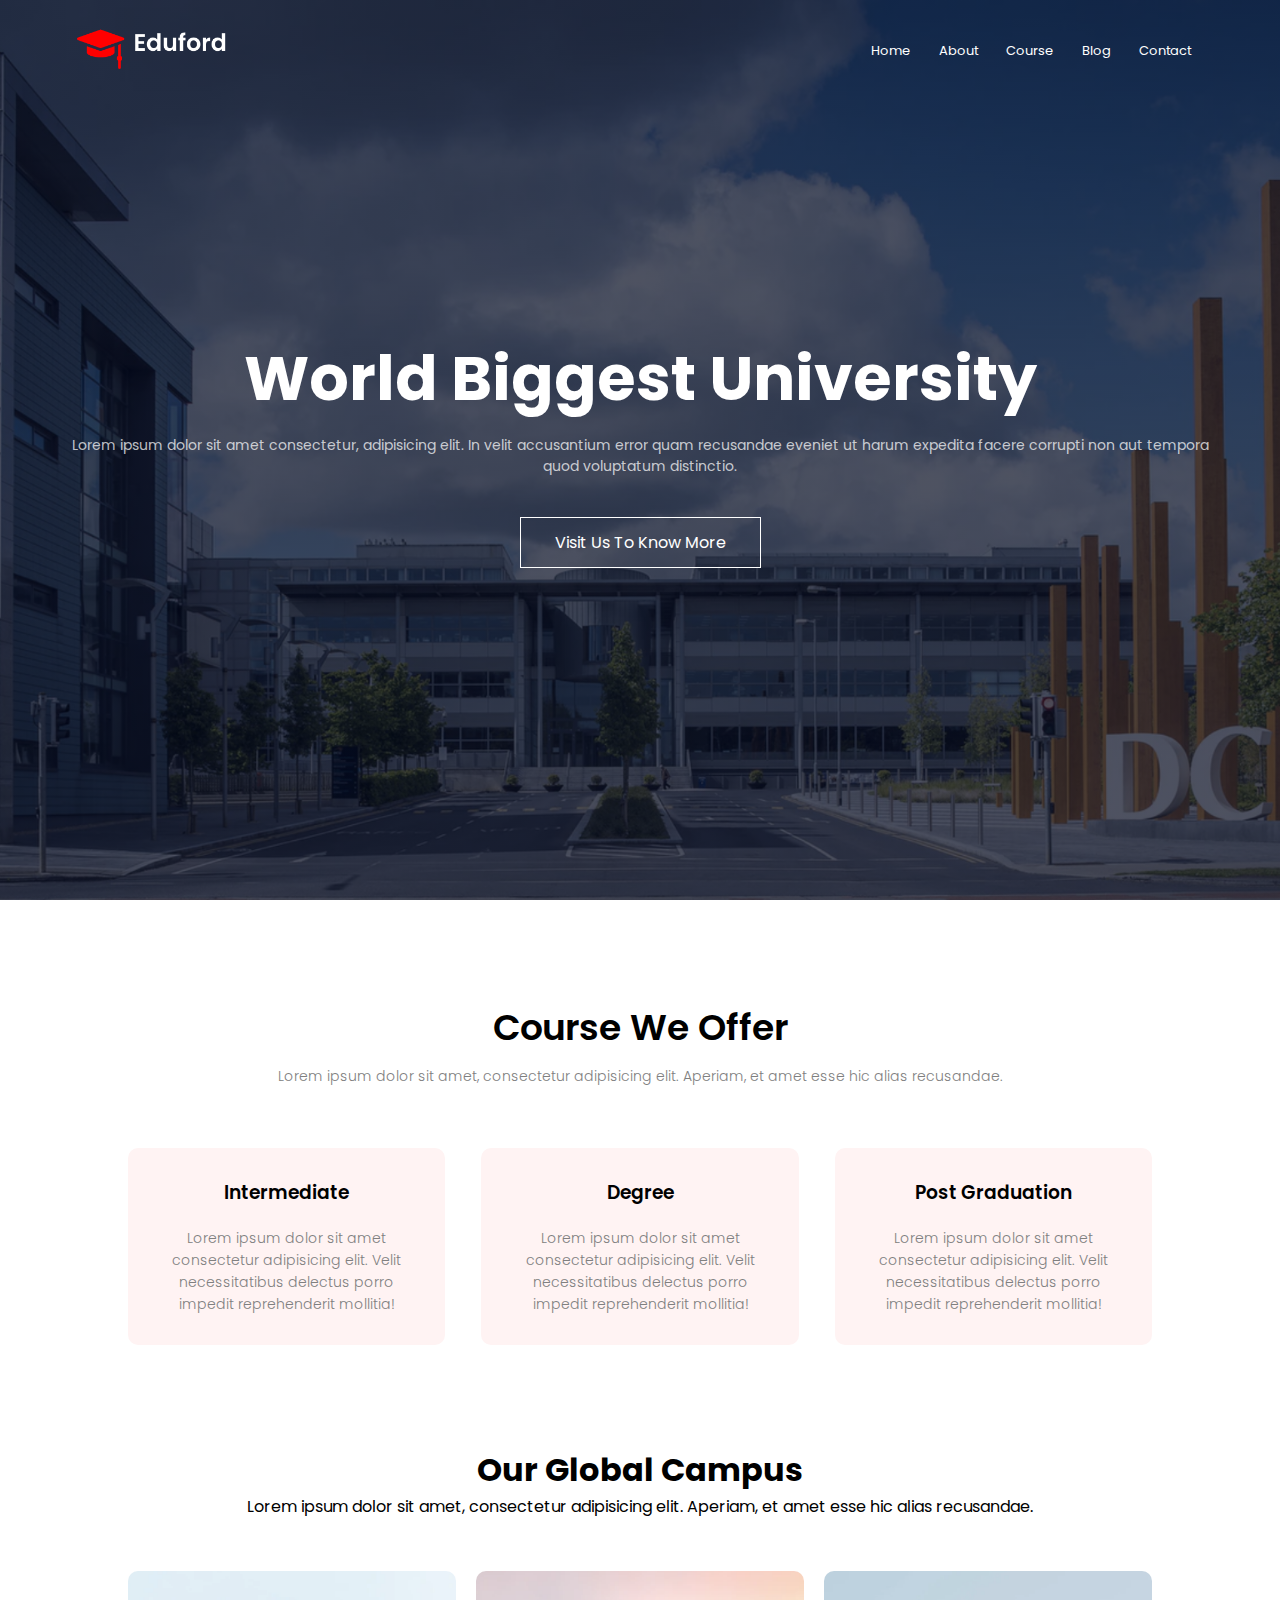
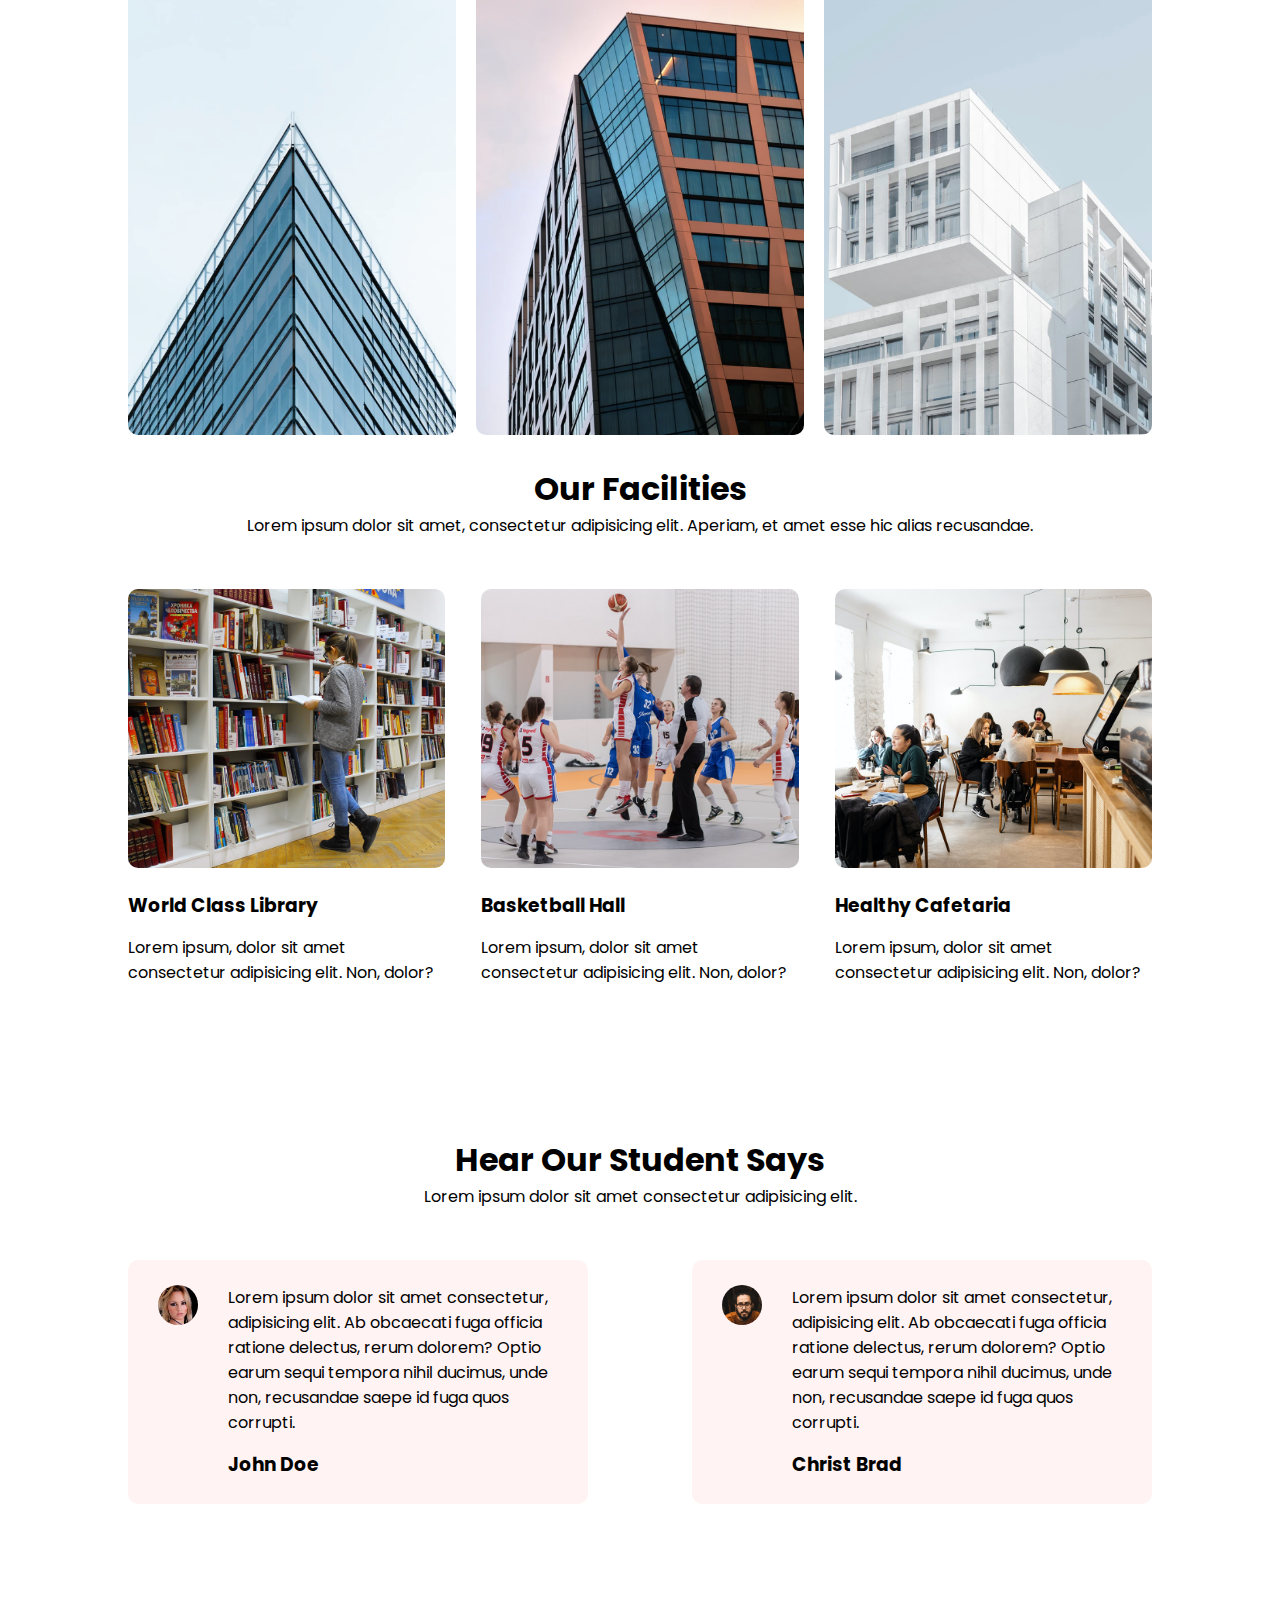
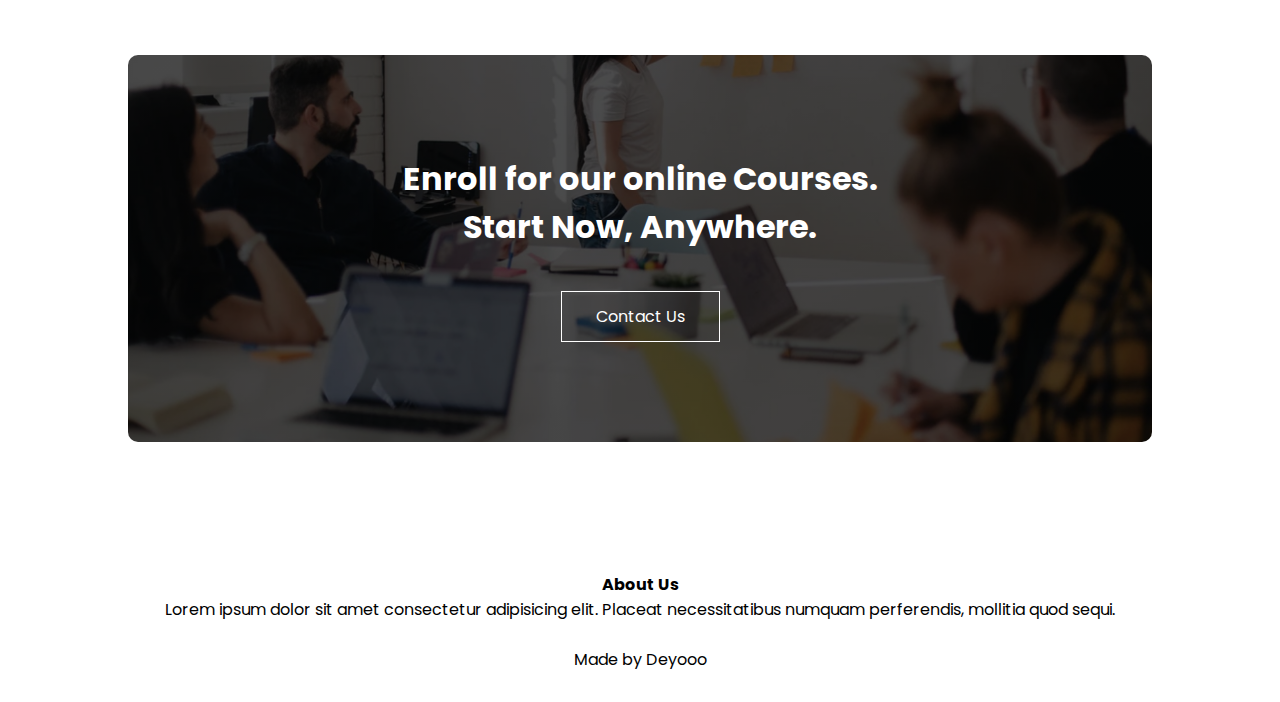
<file: index.html>
<!DOCTYPE html>
<html lang="en">

<head>
    <meta charset="UTF-8">
    <meta name="viewport" content="width=device-width, initial-scale=1.0">
    <link rel="stylesheet" href="style/style.css">
    <link rel="stylesheet" href="https://pro.fontawesome.com/releases/v5.10.0/css/all.css"
        integrity="sha384-AYmEC3Yw5cVb3ZcuHtOA93w35dYTsvhLPVnYs9eStHfGJvOvKxVfELGroGkvsg+p" crossorigin="anonymous" />
    <title>Web Design Practice</title>
</head>

<body>
    <section class="header">
        <nav>
            <a href="index.html"><img src="img/logo.png" alt=""></a>
            <div class="nav-links" id="navLinks">
                <i class="fa fa-times" onclick="hideMenu()"></i>
                <ul>
                    <li><a href="index.html">Home</a></li>
                    <li><a href="about.html">About</a></li>
                    <li><a href="course.html">Course</a></li>
                    <li><a href="blog.html">Blog</a></li>
                    <li><a href="contact.html">Contact</a></li>
                </ul>
            </div>
            <i class="fa fa-bars" onclick="showMenu()"></i>
        </nav>
        <div class="text-box">
            <h1>World Biggest University</h1>
            <p>Lorem ipsum dolor sit amet consectetur, adipisicing elit. In velit accusantium error quam recusandae
                eveniet ut harum expedita facere corrupti non aut tempora quod voluptatum distinctio.
            </p>
            <a href="" class="hero-btn">Visit Us To Know More</a>
        </div>
    </section>

    <!-- Course Section  -->

    <section class="course">
        <h1>Course We Offer</h1>
        <p>Lorem ipsum dolor sit amet, consectetur adipisicing elit. Aperiam, et amet esse hic alias recusandae.</p>
        <div class="row">
            <div class="course-col">
                <h3>Intermediate</h3>
                <p>Lorem ipsum dolor sit amet consectetur adipisicing elit. Velit necessitatibus delectus porro impedit
                    reprehenderit mollitia!</p>
            </div>
            <div class="course-col">
                <h3>Degree</h3>
                <p>Lorem ipsum dolor sit amet consectetur adipisicing elit. Velit necessitatibus delectus porro impedit
                    reprehenderit mollitia!</p>
            </div>
            <div class="course-col">
                <h3>Post Graduation</h3>
                <p>Lorem ipsum dolor sit amet consectetur adipisicing elit. Velit necessitatibus delectus porro impedit
                    reprehenderit mollitia!</p>
            </div>
        </div>
    </section>

    <!-- Campus Section -->

    <section class="campus">
        <h1>Our Global Campus</h1>
        <p>Lorem ipsum dolor sit amet, consectetur adipisicing elit. Aperiam, et amet esse hic alias recusandae.</p>

        <div class="row">
            <div class="campus-col">
                <img src="img/london.png" alt="" srcset="">
                <div class="layer">
                    <h3>London</h3>
                </div>
            </div>
            <div class="campus-col">
                <img src="img/newyork.png" alt="" srcset="">
                <div class="layer">
                    <h3>New York</h3>
                </div>
            </div>
            <div class="campus-col">
                <img src="img/washington.png" alt="" srcset="">
                <div class="layer">
                    <h3>Washington</h3>
                </div>
            </div>
        </div>
    </section>

    <!-- Facilities -->

    <section class="facilities">
        <h1>Our Facilities</h1>
        <p>Lorem ipsum dolor sit amet, consectetur adipisicing elit. Aperiam, et amet esse hic alias recusandae.</p>
        <div class="row">
            <div class="facilities-col">
                <img src="img/library.png" alt="">
                <h3>World Class Library</h3>
                <p>Lorem ipsum, dolor sit amet consectetur adipisicing elit. Non, dolor?</p>
            </div>
            <div class="facilities-col">
                <img src="img/basketball.png" alt="">
                <h3>Basketball Hall</h3>
                <p>Lorem ipsum, dolor sit amet consectetur adipisicing elit. Non, dolor?</p>
            </div>
            <div class="facilities-col">
                <img src="img/cafeteria.png" alt="">
                <h3>Healthy Cafetaria</h3>
                <p>Lorem ipsum, dolor sit amet consectetur adipisicing elit. Non, dolor?</p>
            </div>
        </div>
    </section>

    <!-- Testimonial -->
    <section class="testimonials">
        <h1>Hear Our Student Says</h1>
        <p>Lorem ipsum dolor sit amet consectetur adipisicing elit.</p>
        <div class="row">
            <div class="testimonial-col">
                <img src="img/user1.jpg" alt="">
                <div>
                    <p>
                        Lorem ipsum dolor sit amet consectetur, adipisicing elit. Ab obcaecati fuga officia ratione
                        delectus, rerum dolorem? Optio earum sequi tempora nihil ducimus, unde non, recusandae saepe id
                        fuga quos corrupti.
                    </p>
                    <h3>John Doe</h3>
                    <i class="fa fa-star"></i>
                    <i class="fa fa-star"></i>
                    <i class="fa fa-star"></i>
                    <i class="fa fa-star"></i>
                </div>
            </div>
            <div class="testimonial-col">
                <img src="img/user2.jpg" alt="">
                <div>
                    <p>
                        Lorem ipsum dolor sit amet consectetur, adipisicing elit. Ab obcaecati fuga officia ratione
                        delectus, rerum dolorem? Optio earum sequi tempora nihil ducimus, unde non, recusandae saepe id
                        fuga quos corrupti.
                    </p>
                    <h3>Christ Brad</h3>
                    <i class="fa fa-star"></i>
                    <i class="fa fa-star"></i>
                    <i class="fa fa-star"></i>
                    <i class="fa fa-star"></i>
                </div>
            </div>
        </div>
    </section>

    <!-- Call To Action -->
    <section class="cta">
        <h1>Enroll for our online Courses. <br> Start Now, Anywhere.</h1>
        <a href="" class="hero-btn">Contact Us</a>
    </section>

    <!-- Footer -->
    <section class="footer">
        <h4>About Us</h4>
        <p>Lorem ipsum dolor sit amet consectetur adipisicing elit. Placeat necessitatibus numquam perferendis, mollitia
            quod sequi.</p>
        <div class="icons">
            <i class="fab fa-facebook"></i>
            <i class="fab fa-twitter"></i>
            <i class="fab fa-instagram"></i>
        </div>
        <p>Made by Deyooo</p>
    </section>
    <script src=" script.js"></script>
</body>

</html>
</file>
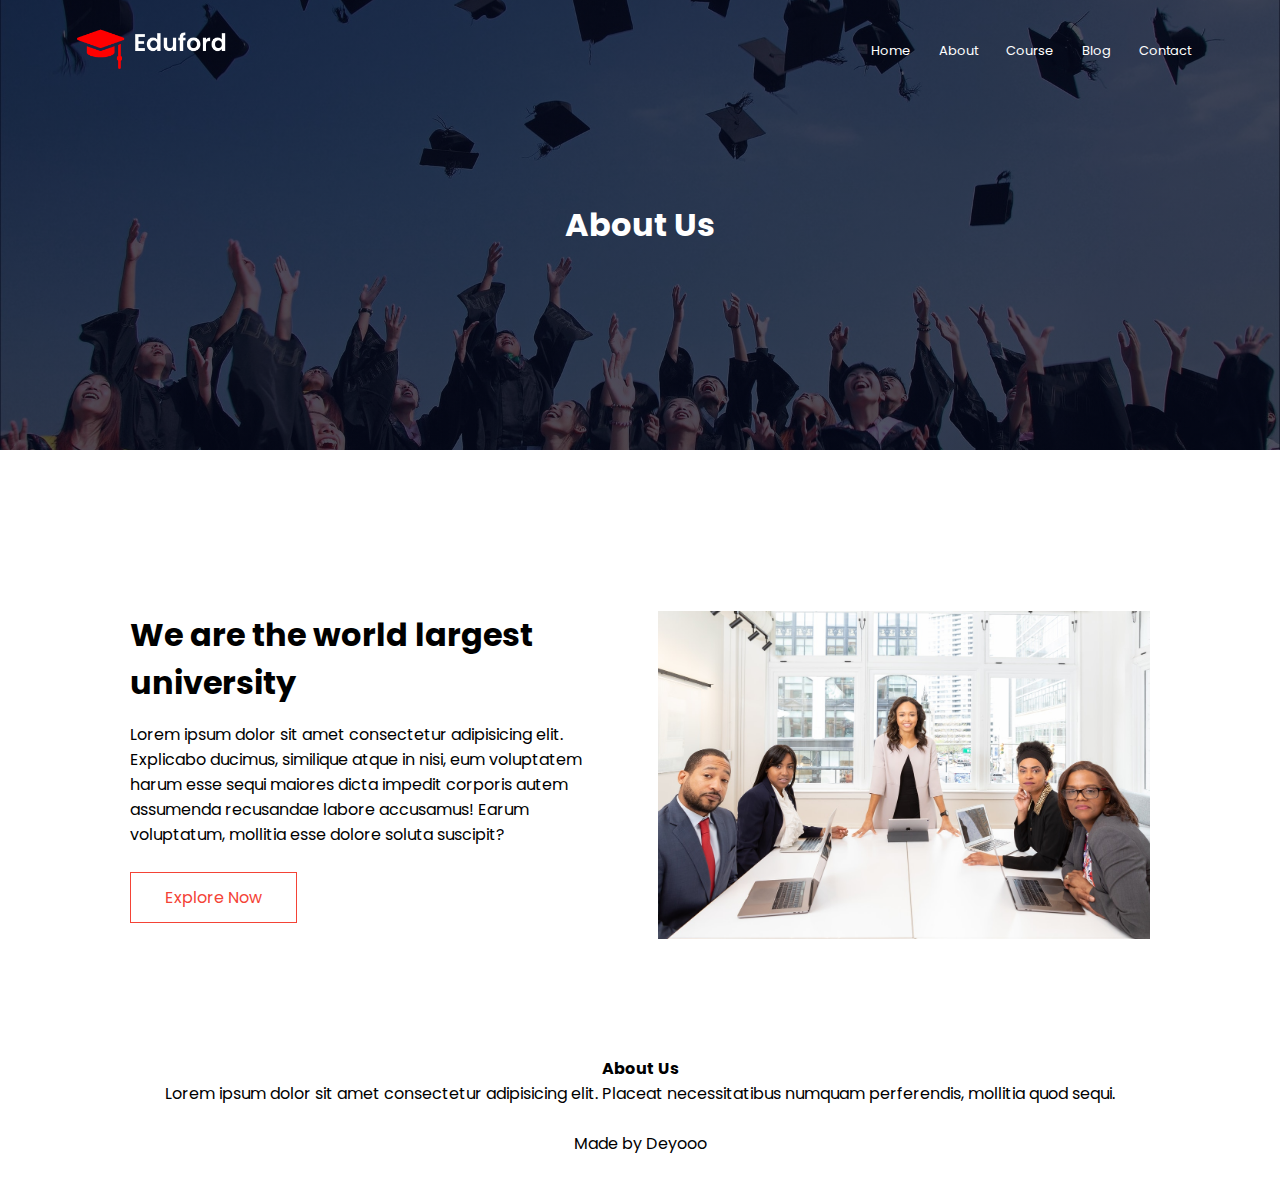
<file: about.html>
<!DOCTYPE html>
<html lang="en">

<head>
    <meta charset="UTF-8">
    <meta name="viewport" content="width=device-width, initial-scale=1.0">
    <link rel="stylesheet" href="style/style.css">
    <link rel="stylesheet" href="https://pro.fontawesome.com/releases/v5.10.0/css/all.css"
        integrity="sha384-AYmEC3Yw5cVb3ZcuHtOA93w35dYTsvhLPVnYs9eStHfGJvOvKxVfELGroGkvsg+p" crossorigin="anonymous" />
    <title>Web Design Practice</title>
</head>

<body>
    <section class="sub-header">
        <nav>
            <a href="index.html"><img src="img/logo.png" alt=""></a>
            <div class="nav-links" id="navLinks">
                <i class="fa fa-times" onclick="hideMenu()"></i>
                <ul>
                    <li><a href="index.html">Home</a></li>
                    <li><a href="about.html">About</a></li>
                    <li><a href="course.html">Course</a></li>
                    <li><a href="blog.html">Blog</a></li>
                    <li><a href="contact.html">Contact</a></li>
                </ul>
            </div>
            <i class="fa fa-bars" onclick="showMenu()"></i>
        </nav>
        <h1>About Us</h1>

    </section>

    <!-- About Us -->

    <section class="about-us">
        <div class="row">
            <div class="about-col">
                <h1>We are the world largest university</h1>
                <p>Lorem ipsum dolor sit amet consectetur adipisicing elit. Explicabo ducimus, similique atque in nisi,
                    eum voluptatem harum esse sequi maiores dicta impedit corporis autem assumenda recusandae labore
                    accusamus! Earum voluptatum, mollitia esse dolore soluta suscipit?</p>
                <a href="" class="hero-btn red-btn">Explore Now</a>
            </div>
            <div class="about-col">
                <img src="/img/about.jpg" alt="">
            </div>

        </div>
    </section>

    <!-- Footer -->
    <section class="footer">
        <h4>About Us</h4>
        <p>Lorem ipsum dolor sit amet consectetur adipisicing elit. Placeat necessitatibus numquam perferendis, mollitia
            quod sequi.</p>
        <div class="icons">
            <i class="fab fa-facebook"></i>
            <i class="fab fa-twitter"></i>
            <i class="fab fa-instagram"></i>
        </div>
        <p>Made by Deyooo</p>
    </section>
    <script src=" script.js"></script>
</body>

</html>
</file>
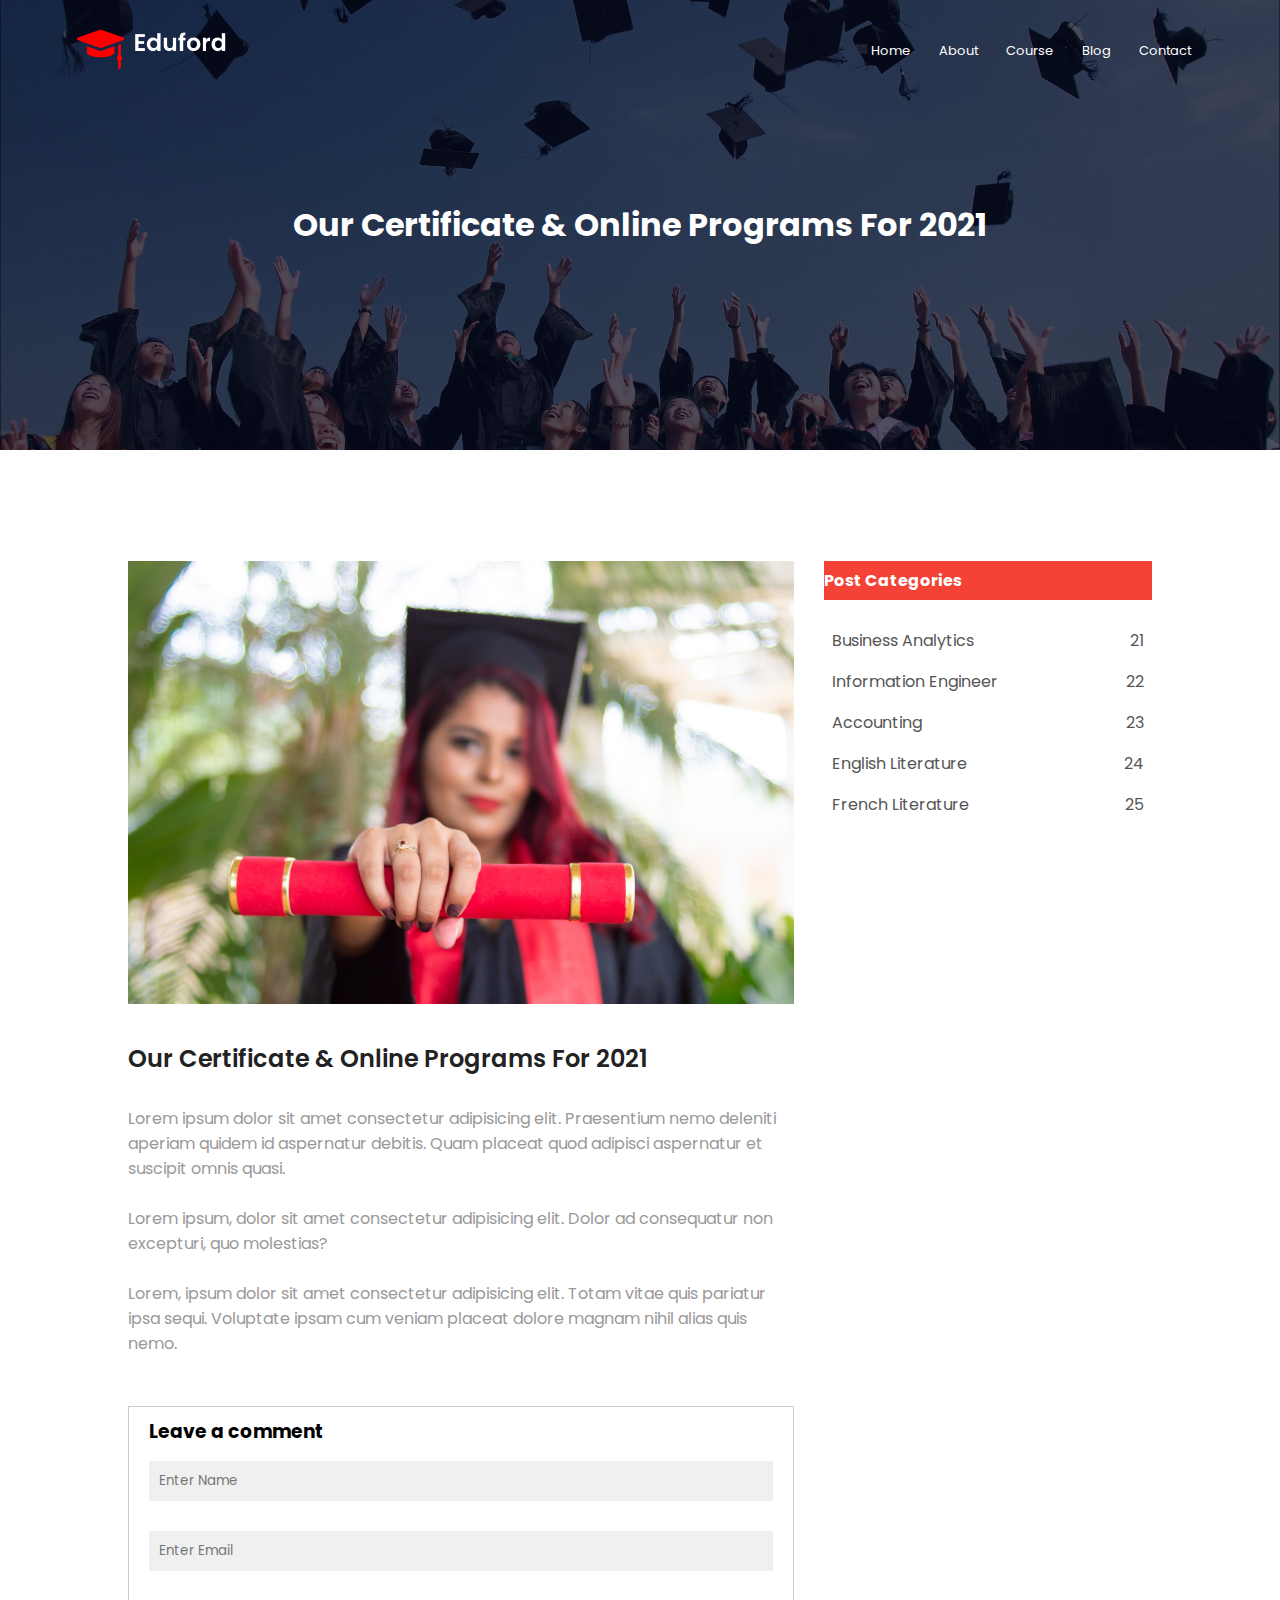
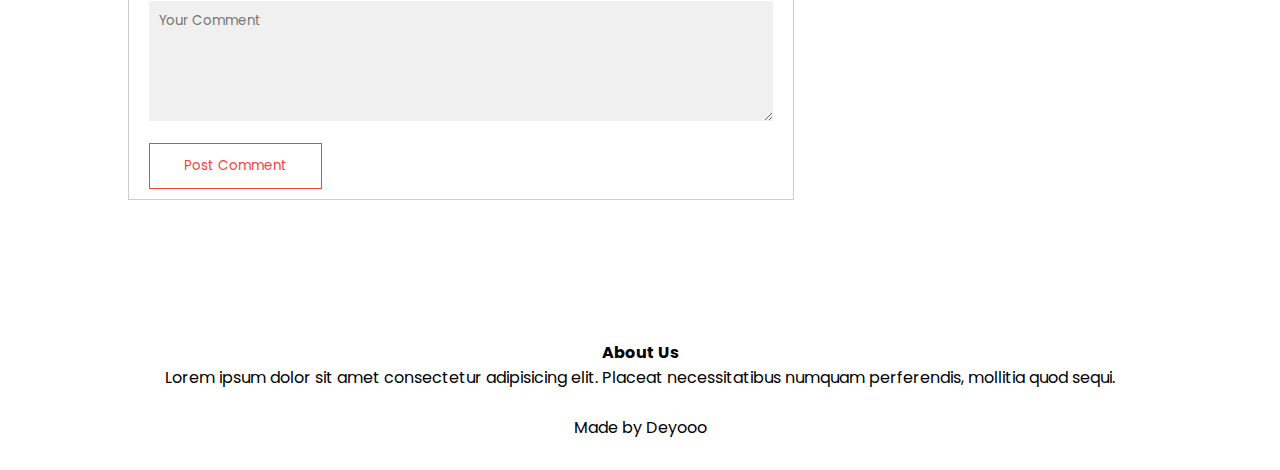
<file: blog.html>
<!DOCTYPE html>
<html lang="en">

<head>
    <meta charset="UTF-8">
    <meta name="viewport" content="width=device-width, initial-scale=1.0">
    <link rel="stylesheet" href="style/style.css">
    <link rel="stylesheet" href="https://pro.fontawesome.com/releases/v5.10.0/css/all.css"
        integrity="sha384-AYmEC3Yw5cVb3ZcuHtOA93w35dYTsvhLPVnYs9eStHfGJvOvKxVfELGroGkvsg+p" crossorigin="anonymous" />
    <title>Web Design Practice</title>
</head>

<body>
    <section class="sub-header">
        <nav>
            <a href="index.html"><img src="img/logo.png" alt=""></a>
            <div class="nav-links" id="navLinks">
                <i class="fa fa-times" onclick="hideMenu()"></i>
                <ul>
                    <li><a href="index.html">Home</a></li>
                    <li><a href="about.html">About</a></li>
                    <li><a href="course.html">Course</a></li>
                    <li><a href="blog.html">Blog</a></li>
                    <li><a href="contact.html">Contact</a></li>
                </ul>
            </div>
            <i class="fa fa-bars" onclick="showMenu()"></i>
        </nav>
        <h1>Our Certificate & Online Programs For 2021</h1>
    </section>

    <!-- Blog Page Content -->

    <section class="blog-content">
        <div class="row">
            <div class="blog-left">
                <img src="/img/certificate.jpg" alt="">
                <h2>Our Certificate & Online Programs For 2021</h2>
                <p>Lorem ipsum dolor sit amet consectetur adipisicing elit. Praesentium nemo deleniti aperiam quidem id
                    aspernatur debitis. Quam placeat quod adipisci aspernatur et suscipit omnis quasi.</p>
                <br>
                <p>Lorem ipsum, dolor sit amet consectetur adipisicing elit. Dolor ad consequatur non excepturi, quo
                    molestias?</p>
                <br>
                <p>Lorem, ipsum dolor sit amet consectetur adipisicing elit. Totam vitae quis pariatur ipsa sequi.
                    Voluptate ipsam cum veniam placeat dolore magnam nihil alias quis nemo.
                </p>

                <div class="comment-box">
                    <h3>Leave a comment</h3>
                    <form action="" class="comment-form">
                        <input type="text" placeholder="Enter Name">
                        <input type="email" placeholder="Enter Email">
                        <Textarea rows="5" placeholder="Your Comment"></Textarea>
                    </form>
                    <button type="submit" class="hero-btn red-btn">Post Comment</button>
                </div>
            </div>
            <div class="blog-right">
                <h3>Post Categories</h3>
                <div>
                    <span>Business Analytics</span>
                    <span>21</span>
                </div>

                <div>
                    <span>Information Engineer</span>
                    <span>22</span>
                </div>

                <div>
                    <span>Accounting</span>
                    <span>23</span>
                </div>
                <div>
                    <span>English Literature</span>
                    <span>24</span>
                </div>
                <div>
                    <span>French Literature</span>
                    <span>25</span>
                </div>
            </div>
        </div>
    </section>
    <!-- Footer -->
    <section class="footer">
        <h4>About Us</h4>
        <p>Lorem ipsum dolor sit amet consectetur adipisicing elit. Placeat necessitatibus numquam perferendis, mollitia
            quod sequi.</p>
        <div class="icons">
            <i class="fab fa-facebook"></i>
            <i class="fab fa-twitter"></i>
            <i class="fab fa-instagram"></i>
        </div>
        <p>Made by Deyooo</p>
    </section>
    <script src=" script.js"></script>
</body>

</html>
</file>
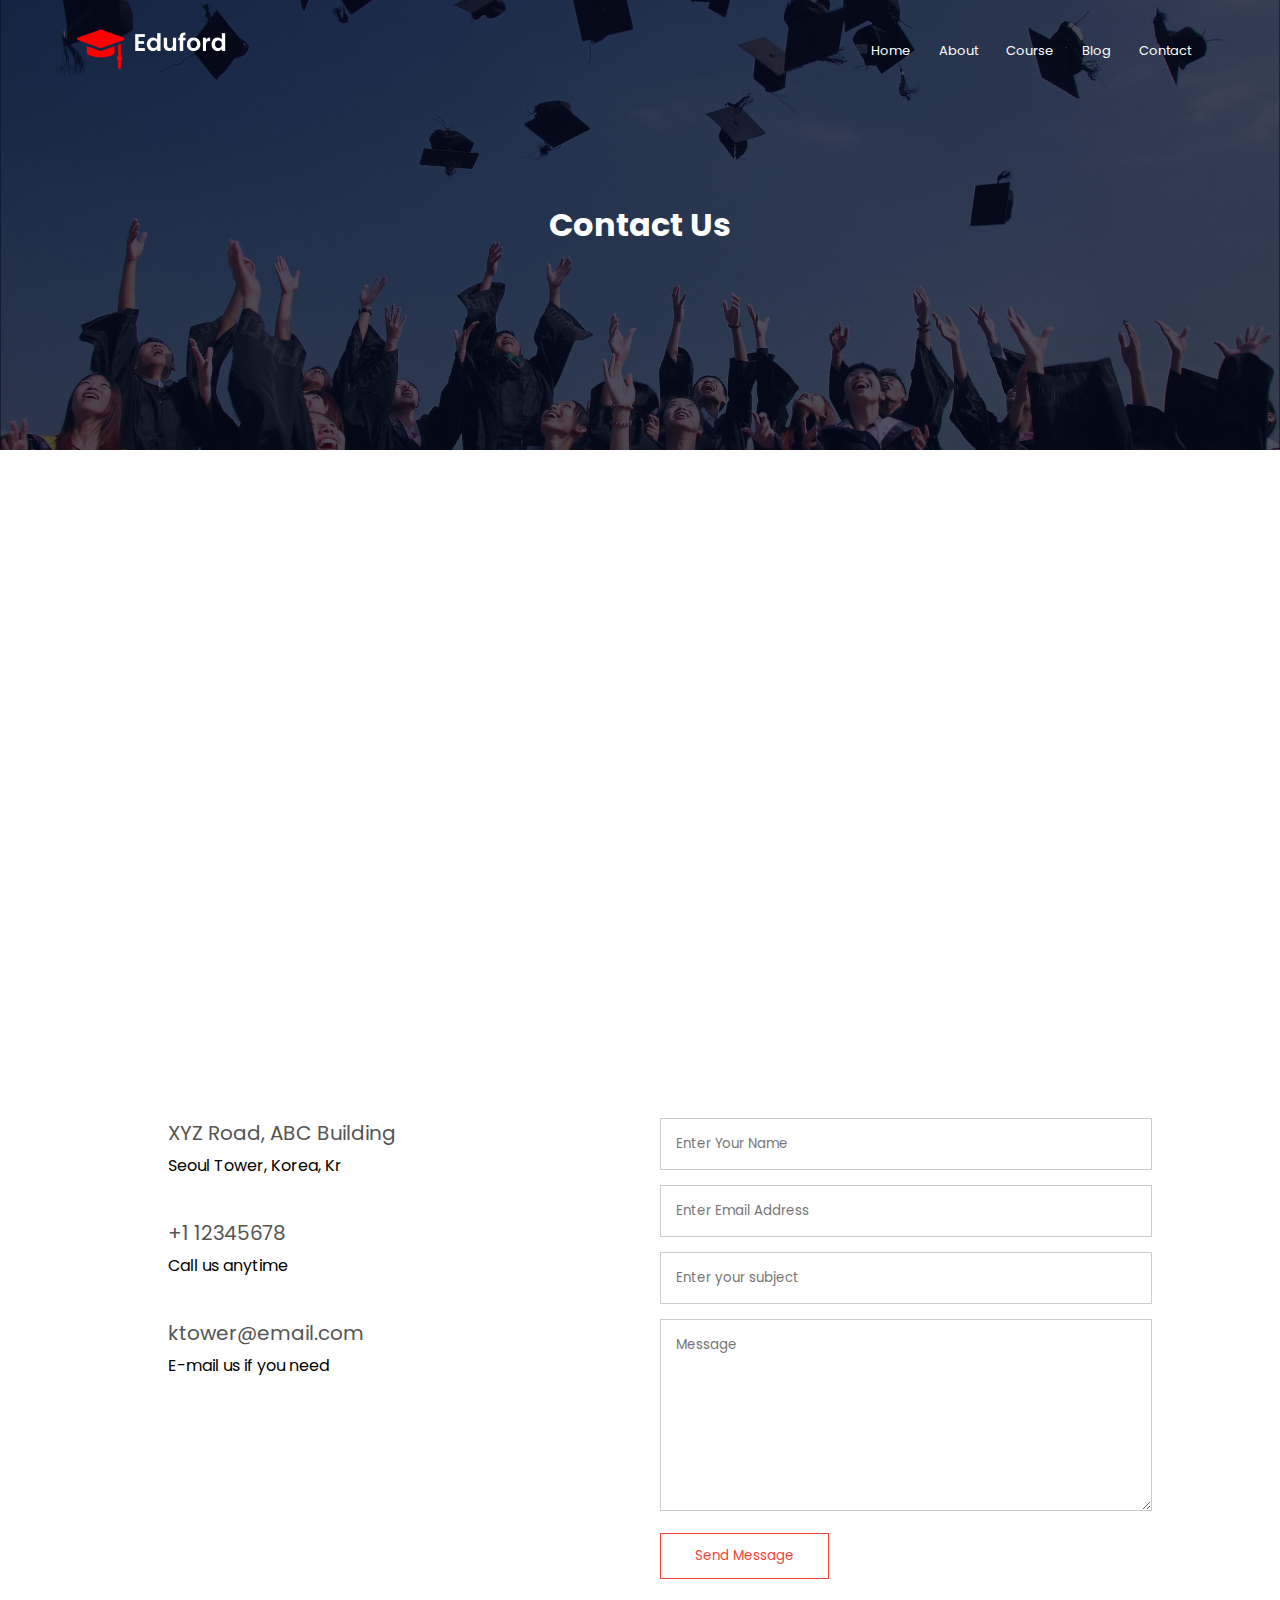
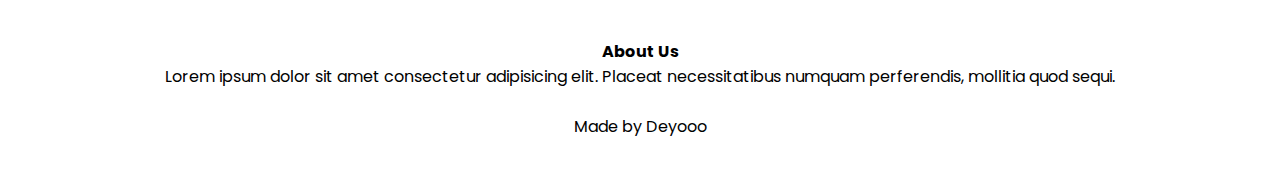
<file: contact.html>
<!DOCTYPE html>
<html lang="en">

<head>
    <meta charset="UTF-8">
    <meta name="viewport" content="width=device-width, initial-scale=1.0">
    <link rel="stylesheet" href="style/style.css">
    <link rel="stylesheet" href="https://pro.fontawesome.com/releases/v5.10.0/css/all.css"
        integrity="sha384-AYmEC3Yw5cVb3ZcuHtOA93w35dYTsvhLPVnYs9eStHfGJvOvKxVfELGroGkvsg+p" crossorigin="anonymous" />
    <title>Web Design Practice</title>
</head>

<body>
    <section class="sub-header">
        <nav>
            <a href="index.html"><img src="img/logo.png" alt=""></a>
            <div class="nav-links" id="navLinks">
                <i class="fa fa-times" onclick="hideMenu()"></i>
                <ul>
                    <li><a href="index.html">Home</a></li>
                    <li><a href="about.html">About</a></li>
                    <li><a href="course.html">Course</a></li>
                    <li><a href="blog.html">Blog</a></li>
                    <li><a href="contact.html">Contact</a></li>
                </ul>
            </div>
            <i class="fa fa-bars" onclick="showMenu()"></i>
        </nav>
        <h1>Contact Us</h1>
    </section>

    <!-- Contact Us -->

    <section class="location">

        <iframe
            src="https://www.google.com/maps/embed?pb=!1m18!1m12!1m3!1d404815.0685404564!2d126.69390433432915!3d37.56406938894543!2m3!1f0!2f0!3f0!3m2!1i1024!2i768!4f13.1!3m3!1m2!1s0x357ca2012d5c39cf%3A0x7e11eca1405bf29b!2sSeoul%2C%20South%20Korea!5e0!3m2!1sen!2sid!4v1630062618288!5m2!1sen!2sid"
            width="600" height="450" style="border:0;" allowfullscreen="" loading="lazy">
        </iframe>
    </section>

    <section class="contact-us">
        <div class="row">
            <div class="contact-col">
                <div>
                    <i class="fa fa-home"></i>
                    <span>
                        <h5>XYZ Road, ABC Building</h5>
                        <p>Seoul Tower, Korea, Kr</p>
                    </span>
                </div>
                <div>
                    <i class="fa fa-phone"></i>
                    <span>
                        <h5>+1 12345678</h5>
                        <p>Call us anytime</p>
                    </span>
                </div>
                <div>
                    <i class="fa fa-envelope"></i>
                    <span>
                        <h5>ktower@email.com</h5>
                        <p>E-mail us if you need</p>
                    </span>
                </div>
            </div>
            <div class="contact-col">
                <form action="form-handler.php" method="POST">
                    <input type="text" name="name" placeholder="Enter Your Name" required>
                    <input type="email" name="email" placeholder="Enter Email Address" required>
                    <input type="text" name="subject" placeholder="Enter your subject" required>
                    <textarea rows="8" name="message" placeholder="Message" required></textarea>
                    <button type="submit" class="hero-btn red-btn">Send Message</button>
                </form>
            </div>
        </div>
    </section>


    <!-- Footer -->
    <section class="footer">
        <h4>About Us</h4>
        <p>Lorem ipsum dolor sit amet consectetur adipisicing elit. Placeat necessitatibus numquam perferendis, mollitia
            quod sequi.</p>
        <div class="icons">
            <i class="fab fa-facebook"></i>
            <i class="fab fa-twitter"></i>
            <i class="fab fa-instagram"></i>
        </div>
        <p>Made by Deyooo</p>
    </section>
    <script src=" script.js"></script>
</body>

</html>
</file>
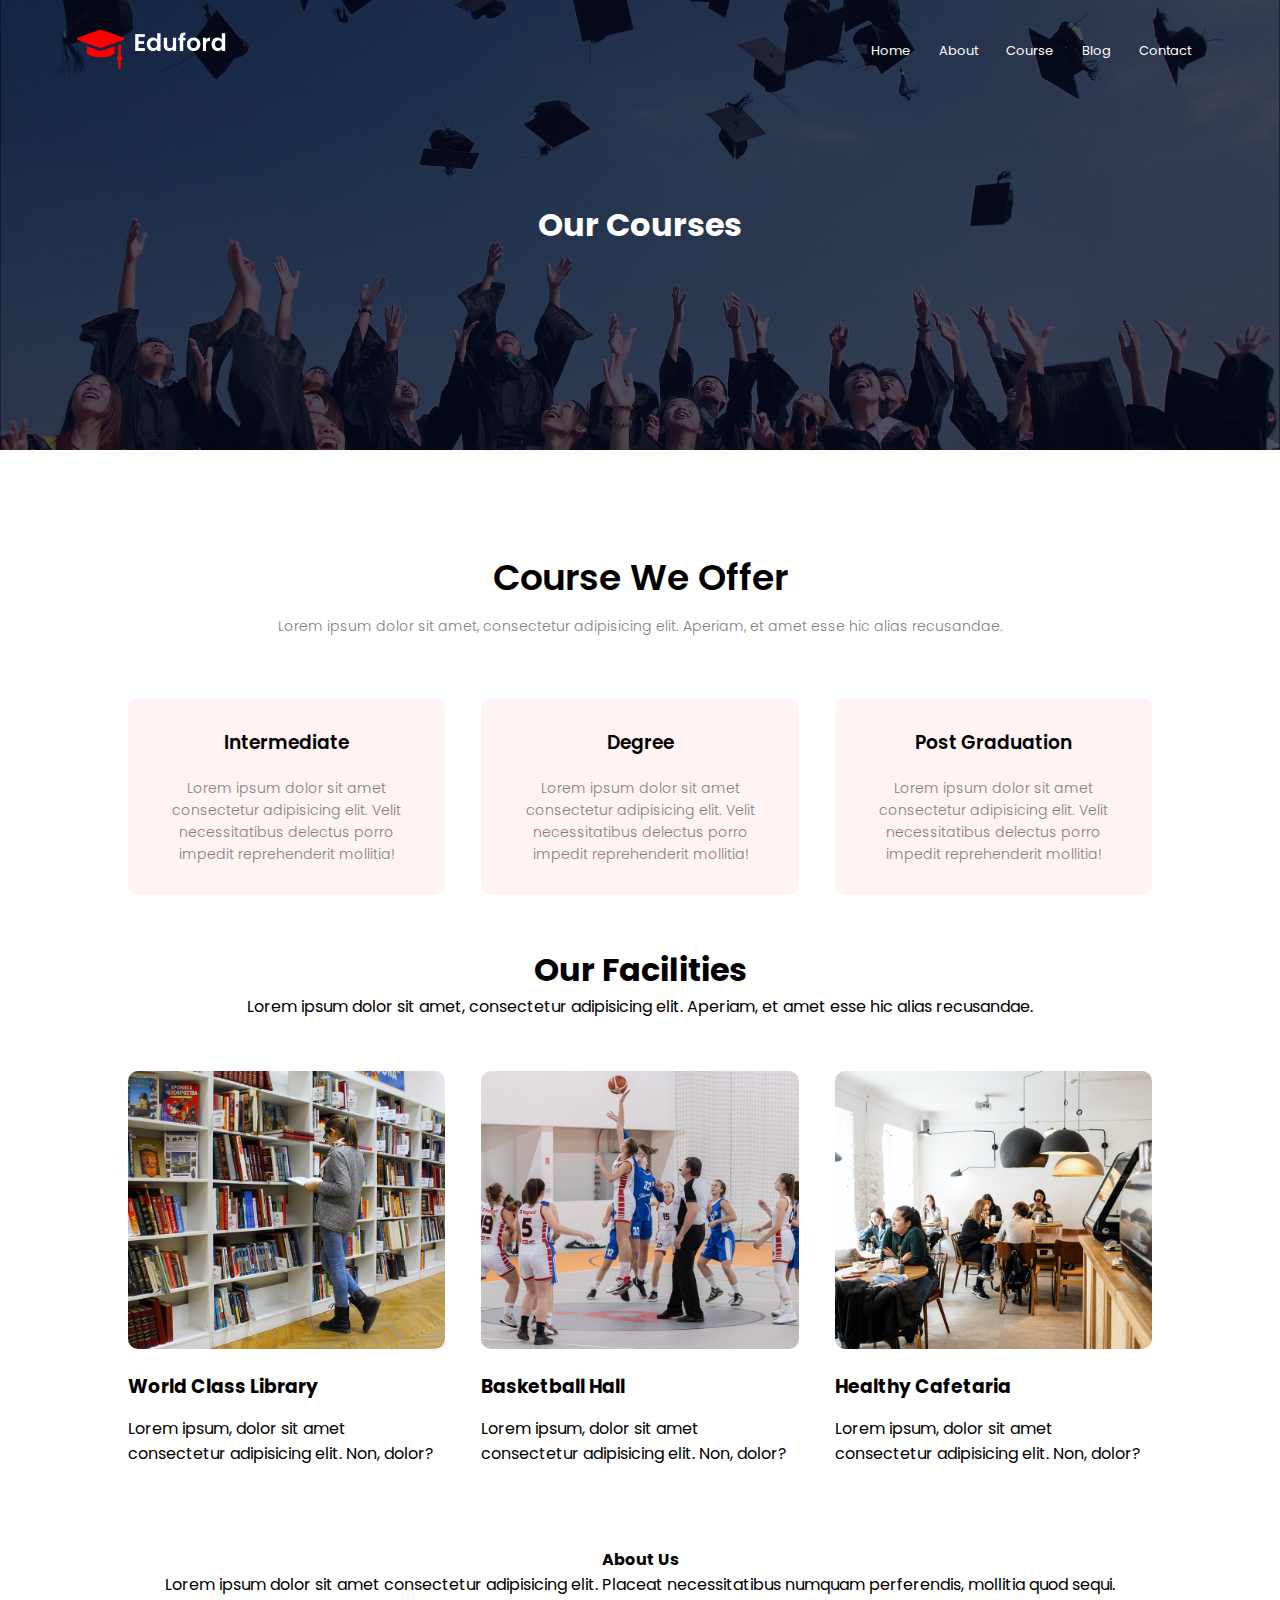
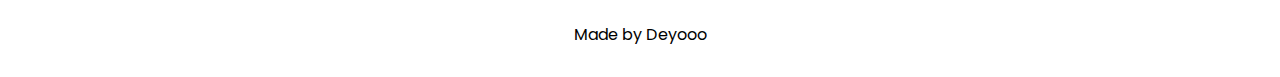
<file: course.html>
<!DOCTYPE html>
<html lang="en">

<head>
    <meta charset="UTF-8">
    <meta name="viewport" content="width=device-width, initial-scale=1.0">
    <link rel="stylesheet" href="style/style.css">
    <link rel="stylesheet" href="https://pro.fontawesome.com/releases/v5.10.0/css/all.css"
        integrity="sha384-AYmEC3Yw5cVb3ZcuHtOA93w35dYTsvhLPVnYs9eStHfGJvOvKxVfELGroGkvsg+p" crossorigin="anonymous" />
    <title>Web Design Practice</title>
</head>

<body>
    <section class="sub-header">
        <nav>
            <a href="index.html"><img src="img/logo.png" alt=""></a>
            <div class="nav-links" id="navLinks">
                <i class="fa fa-times" onclick="hideMenu()"></i>
                <ul>
                    <li><a href="index.html">Home</a></li>
                    <li><a href="about.html">About</a></li>
                    <li><a href="course.html">Course</a></li>
                    <li><a href="blog.html">Blog</a></li>
                    <li><a href="contact.html">Contact</a></li>
                </ul>
            </div>
            <i class="fa fa-bars" onclick="showMenu()"></i>
        </nav>
        <h1>Our Courses</h1>
    </section>

    <!-- Course Section -->
    <section class="course">
        <h1>Course We Offer</h1>
        <p>Lorem ipsum dolor sit amet, consectetur adipisicing elit. Aperiam, et amet esse hic alias recusandae.</p>
        <div class="row">
            <div class="course-col">
                <h3>Intermediate</h3>
                <p>Lorem ipsum dolor sit amet consectetur adipisicing elit. Velit necessitatibus delectus porro impedit
                    reprehenderit mollitia!</p>
            </div>
            <div class="course-col">
                <h3>Degree</h3>
                <p>Lorem ipsum dolor sit amet consectetur adipisicing elit. Velit necessitatibus delectus porro impedit
                    reprehenderit mollitia!</p>
            </div>
            <div class="course-col">
                <h3>Post Graduation</h3>
                <p>Lorem ipsum dolor sit amet consectetur adipisicing elit. Velit necessitatibus delectus porro impedit
                    reprehenderit mollitia!</p>
            </div>
        </div>
    </section>

    <!-- Facilities -->

    <section class="facilities">
        <h1>Our Facilities</h1>
        <p>Lorem ipsum dolor sit amet, consectetur adipisicing elit. Aperiam, et amet esse hic alias recusandae.</p>
        <div class="row">
            <div class="facilities-col">
                <img src="img/library.png" alt="">
                <h3>World Class Library</h3>
                <p>Lorem ipsum, dolor sit amet consectetur adipisicing elit. Non, dolor?</p>
            </div>
            <div class="facilities-col">
                <img src="img/basketball.png" alt="">
                <h3>Basketball Hall</h3>
                <p>Lorem ipsum, dolor sit amet consectetur adipisicing elit. Non, dolor?</p>
            </div>
            <div class="facilities-col">
                <img src="img/cafeteria.png" alt="">
                <h3>Healthy Cafetaria</h3>
                <p>Lorem ipsum, dolor sit amet consectetur adipisicing elit. Non, dolor?</p>
            </div>
        </div>
    </section>


    <!-- Footer -->
    <section class="footer">
        <h4>About Us</h4>
        <p>Lorem ipsum dolor sit amet consectetur adipisicing elit. Placeat necessitatibus numquam perferendis, mollitia
            quod sequi.</p>
        <div class="icons">
            <i class="fab fa-facebook"></i>
            <i class="fab fa-twitter"></i>
            <i class="fab fa-instagram"></i>
        </div>
        <p>Made by Deyooo</p>
    </section>
    <script src=" script.js"></script>
</body>

</html>
</file>
<file: style/style.css>
@import url('https://fonts.googleapis.com/css2?family=Poppins:wght@100;200;300;400;600;700&display=swap');


* {
    margin: 0;
    padding: 0;
    font-family: 'Poppins', sans-serif;
}

/*semantic class */

nav {
    display: flex;
    padding: 2% 6%;
    justify-content: space-between;
    align-items: center;
}

nav img {
    width: 150px;
}

nav .fa {
    display: none;
}




/* Class */

.header {
    min-height: 100vh;
    width: 100%;
    background-image: linear-gradient(rgba(4, 9, 30, 0.7), rgba(4, 9, 30, 0.7)), url('/img/banner.png');
    background-position: center;
    background-size: cover;
    position: relative;
}

.nav-links {
    flex: 1;
    text-align: right;
}

.nav-links ul li {
    list-style: none;
    display: inline-block;
    padding: 8px 12px;
    position: relative;
}

.nav-links ul li a {
    color: #fff;
    text-decoration: none;
    font-size: 13px;
}

.nav-links ul li::after {
    content: '';
    width: 0%;
    height: 2px;
    background: #f44336;
    display: block;
    margin: auto;
    transition: 0.5s;
}

.nav-links ul li:hover::after {
    width: 100%;
}

.text-box {
    width: 90%;
    color: #fff;
    position: absolute;
    top: 50%;
    left: 50%;
    transform: translate(-50%, -50%);
    text-align: center;
}

.text-box h1 {
    font-size: 62px;
}

.text-box p {
    margin: 10px 0 40px;
    font-size: 14px;
    color: #fffb;
}

.hero-btn {
    display: inline-block;
    text-decoration: none;
    color: #fff;
    border: 1px solid #fff;
    padding: 12px 34px;
    background: transparent;
    position: relative;
    cursor: pointer;
}

.hero-btn:hover {
    border: 1px solid #f44336;
    background: #f44336;
    transition: 0.5s;
}

/* Course Section */
.course {
    width: 80%;
    margin: auto;
    text-align: center;
    padding-top: 100px;
}

.course h1 {
    font-size: 36px;
    font-weight: 600;
}

.course p {
    color: grey;
    font-size: 14px;
    font-weight: 300;
    line-height: 22px;
    padding: 10px;
}

.row {
    margin-top: 5%;
    display: flex;
    justify-content: space-between;
}

.course-col {
    flex-basis: 31%;
    background: #fff3f3;
    border-radius: 10px;
    margin-bottom: 5%;
    padding: 20px 12px;
    box-sizing: border-box;
    transition: 0.5s;
}

.course-col h3 {
    text-align: center;
    font-weight: 600;
    margin: 10px 0;
}

.course-col:hover {
    box-shadow: 0 0 20px 0px rgba(4, 9, 30, 0.7);
}

/* Campus Section */

.campus {
    width: 80%;
    margin: auto;
    text-align: center;
    padding-top: 50px;
}

.campus-col {
    flex-basis: 32%;
    border-radius: 10px;
    margin-bottom: 30px;
    position: relative;
    overflow: hidden;
}

.campus-col img {
    width: 100%;
    display: block;
}

.layer {
    background: transparent;
    height: 100%;
    width: 100%;
    position: absolute;
    top: 0;
    left: 0;
    transition: 0.5s;
}

.layer:hover {
    background: rgba(226, 0, 0, 0.7);
}

.layer h3 {
    width: 100%;
    font-weight: 500;
    color: #fff;
    font-size: 26px;
    bottom: 0;
    left: 50%;
    transform: translateX(-50%);
    position: absolute;
    opacity: 0;
    transition: 0.5s;
}

.layer:hover h3 {
    bottom: 49%;
    opacity: 1;
}

/* Facilities Section */

.facilities {
    width: 80%;
    margin: auto;
    text-align: center;
}

.facilities-col {
    flex-basis: 31%;
    border-radius: 10px;
    margin-bottom: 5%;
    text-align: left;
}

.facilities img {
    width: 100%;
    border-radius: 10px;
}

.facilities-col p {
    padding: 0;
}

.facilities-col h3 {
    margin-top: 16px;
    margin-bottom: 15px;
    text-align: left;
}

/* Testimonials */

.testimonials {
    width: 80%;
    margin: auto;
    padding-top: 100px;
    text-align: center;
}

.testimonial-col {
    flex-basis: 40%;
    border-radius: 10px;
    margin-bottom: 5%;
    text-align: left;
    background: #fff3f3;
    padding: 25px;
    cursor: pointer;
    display: flex;
}

.testimonial-col img {
    height: 40px;
    margin-left: 5px;
    margin-right: 30px;
    border-radius: 50%;
}

.testimonial-col p {
    padding: 0%;
}

.testimonial-col h3 {
    margin-top: 15px;
    text-align: left;
}

.testimonial-col .fa {
    color: #f44336;
}

/* Call To Action Section */

.cta {
    margin: 100px auto;
    width: 80%;
    background-image: linear-gradient(rgba(0, 0, 0, 0.7), rgba(0, 0, 0, 0.7)), url('/img/banner2.jpg');
    background-position: center;
    background-size: cover;
    border-radius: 10px;
    text-align: center;
    padding: 100px 0;
}

.cta h1 {
    color: #fff;
    margin-bottom: 40px;
    padding: 0;
}

/* Footer Section */
.footer {
    width: 100%;
    text-align: center;
    padding: 30px 0;
}

.footer h3 {
    margin-bottom: 25px;
    margin-top: 20px;
    font-weight: 600;
}

.icons .fab {
    color: #f44336;
    margin: 0 13px;
    cursor: pointer;
    padding: 18px 0;

}

/* Mediaqueries */
@media(max-width: 700px) {
    .text-box h1 {
        font-size: 20px;
    }

    .nav-links ul li {
        display: block;
    }

    .nav-links {
        position: fixed;
        background: #f44336;
        height: 100vh;
        width: 150px;
        top: 0;
        right: -200px;
        text-align: left;
        z-index: 2;
        transition: 0.5s;
    }

    nav .fa {
        display: block;
        color: white;
        margin: 10px;
        font-size: 22px;
        cursor: pointer;
    }

    .nav-links ul {
        padding: 30px;
    }

    /*---- Course MQ ---*/

    .row {
        flex-direction: column;
    }

    /* Testimonial MQ */
    .testimonial-col img {
        margin-left: 0px;
        margin-right: 15px;
    }

    .cta h1 {
        font-size: 24px;
    }

    .sub-header h1 {
        font-size: 24px;
    }
}


/* About us Page */

.sub-header {
    height: 50vh;
    width: 100%;
    background-image: linear-gradient(rgba(4, 9, 30, 0.7), rgba(4, 9, 30, 0.7)), url('/img/background.jpg');
    background-position: center;
    background-size: cover;
    text-align: center;
    color: #fff;
}

.sub-header h1 {
    margin-top: 100px;

}

/* About Us Section */

.about-us {
    width: 80%;
    margin: auto;
    padding-top: 80px;
    padding-bottom: 50px;
}

.about-col {
    flex-basis: 48%;
    padding: 30px 2px;
}

.about-col img {
    width: 100%;

}

.about-col h1 {
    padding-top: 0;
}

.about-col p {
    padding: 15px 0 25px;
}

.red-btn {
    border: 1px solid #f44336;
    background: transparent;
    color: #f44336;
}

.red-btn:hover {
    color: white;
}

/* Blog Section */

.blog-content {
    width: 80%;
    margin: auto;
    padding: 60px 0;
}

.blog-left {
    flex-basis: 65%;
}

.blog-left img {
    width: 100%;
}

.blog-left h2 {
    color: #222;
    font-weight: 600;
    margin: 30px 0;
}

.blog-left p {
    color: #999;
    padding: 0;
}


.blog-right {
    flex-basis: 32%;
}

.blog-right h3 {
    background: #f44336;
    color: white;
    padding: 7px 0;
    font-size: 16px;
    margin-bottom: 20px;
}

.blog-right div {
    display: flex;
    align-items: center;
    justify-content: space-between;
    color: #555;
    padding: 8px;
    box-sizing: border-box;
}

.comment-box {
    border: 1px solid #ccc;
    margin: 50px 0;
    padding: 10px 20px;
}

.comment-box h3 {
    text-align: left;
}

.comment-form input,
.comment-form textarea {
    width: 100%;
    padding: 10px;
    margin: 15px 0;
    box-sizing: border-box;
    border: none;
    outline: none;
    background: #f0f0f0;
}

.comment-form button {
    margin: 10px 0;
}

/* Contact Section */

.location {
    width: 80%;
    margin: auto;
    padding: 80px 0;
}

.location iframe {
    width: 100%;
}

.contact-us {
    width: 80%;
    margin: auto;
}

.contact-col {
    flex-basis: 48%;
    margin-bottom: 30px;
}

.contact-col div {
    display: flex;
    align-items: center;
    margin-bottom: 40px;
}

.contact-col div .fa {
    font-size: 28px;
    color: #f44336;
    margin: 10px;
    margin-right: 30px;
}

.contact-col div p {
    padding: 0;
}

.contact-col div h5 {
    font-size: 20px;
    margin-bottom: 5px;
    color: #555;
    font-weight: 400;
}

.contact-col input,
.contact-col textarea {
    width: 100%;
    padding: 15px;
    margin-bottom: 15px;
    outline: none;
    border: 1px solid #ccc;
    box-sizing: border-box;
}
</file>
